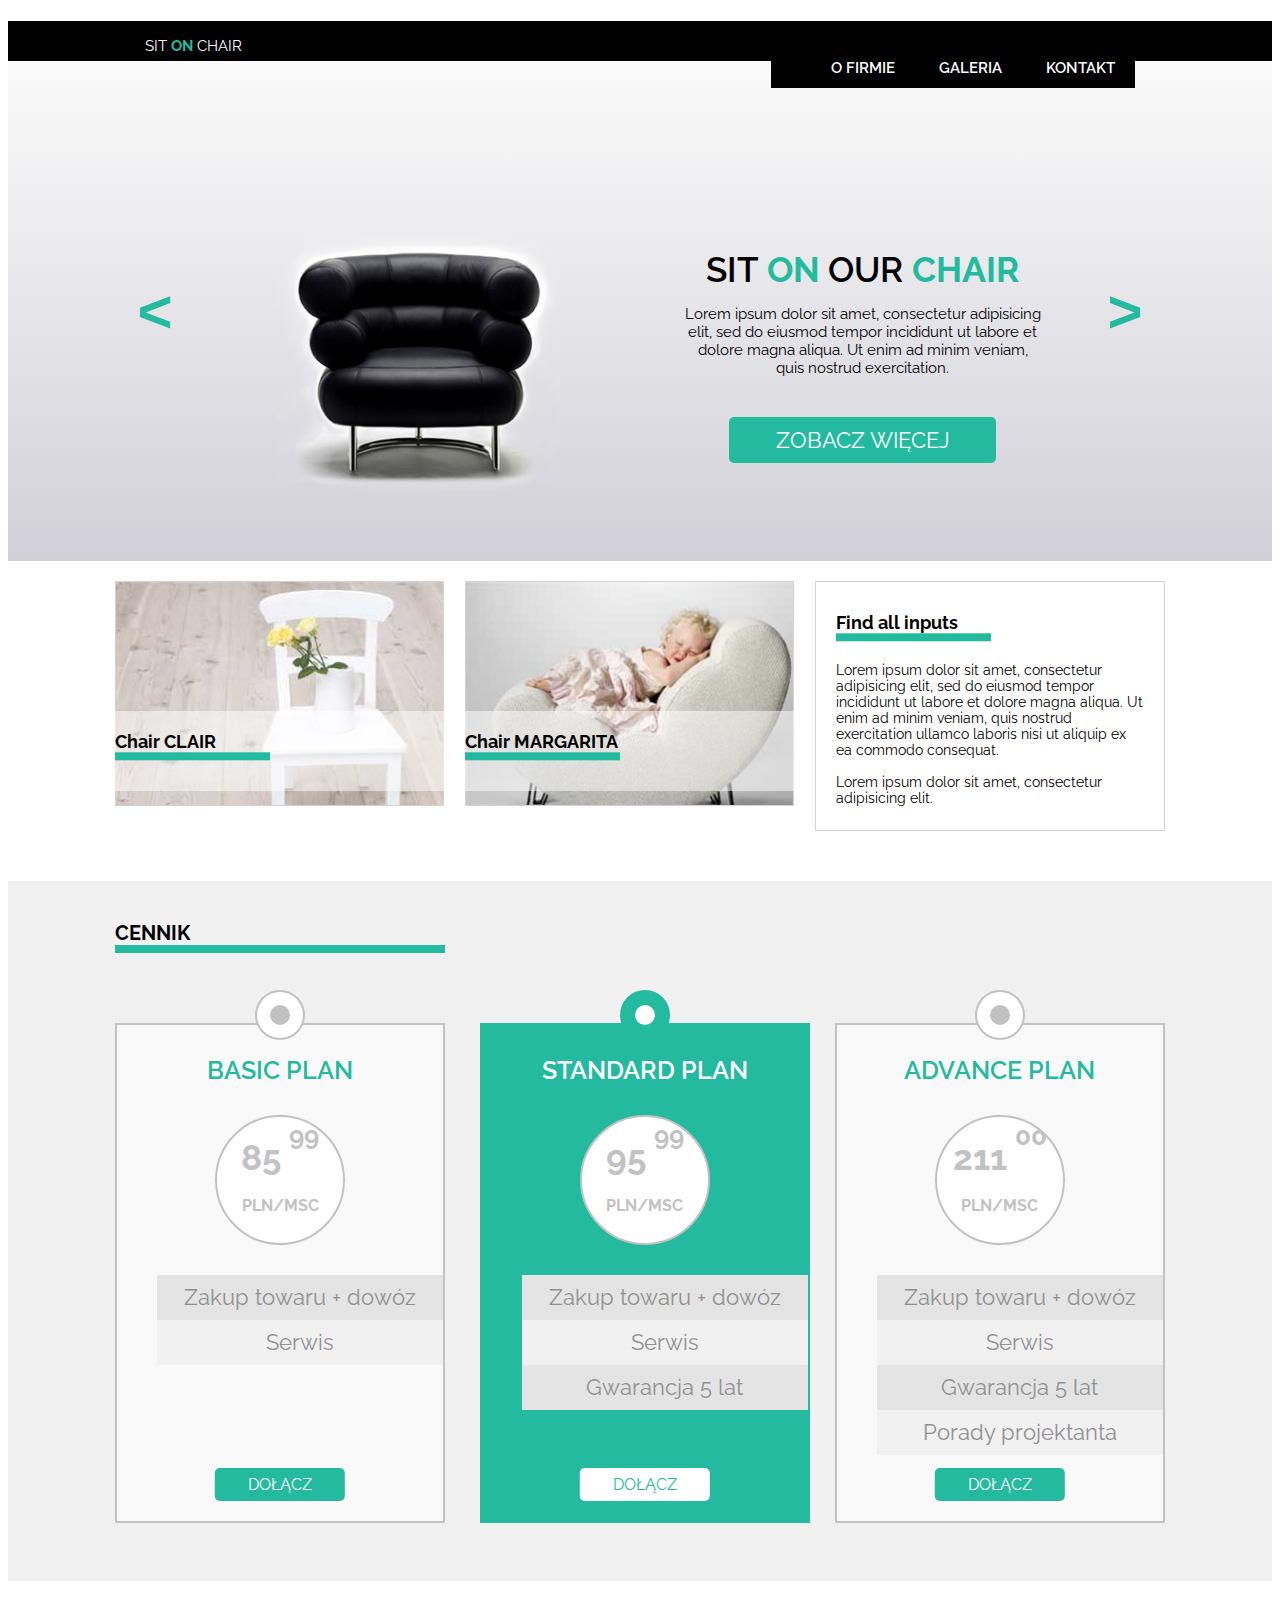
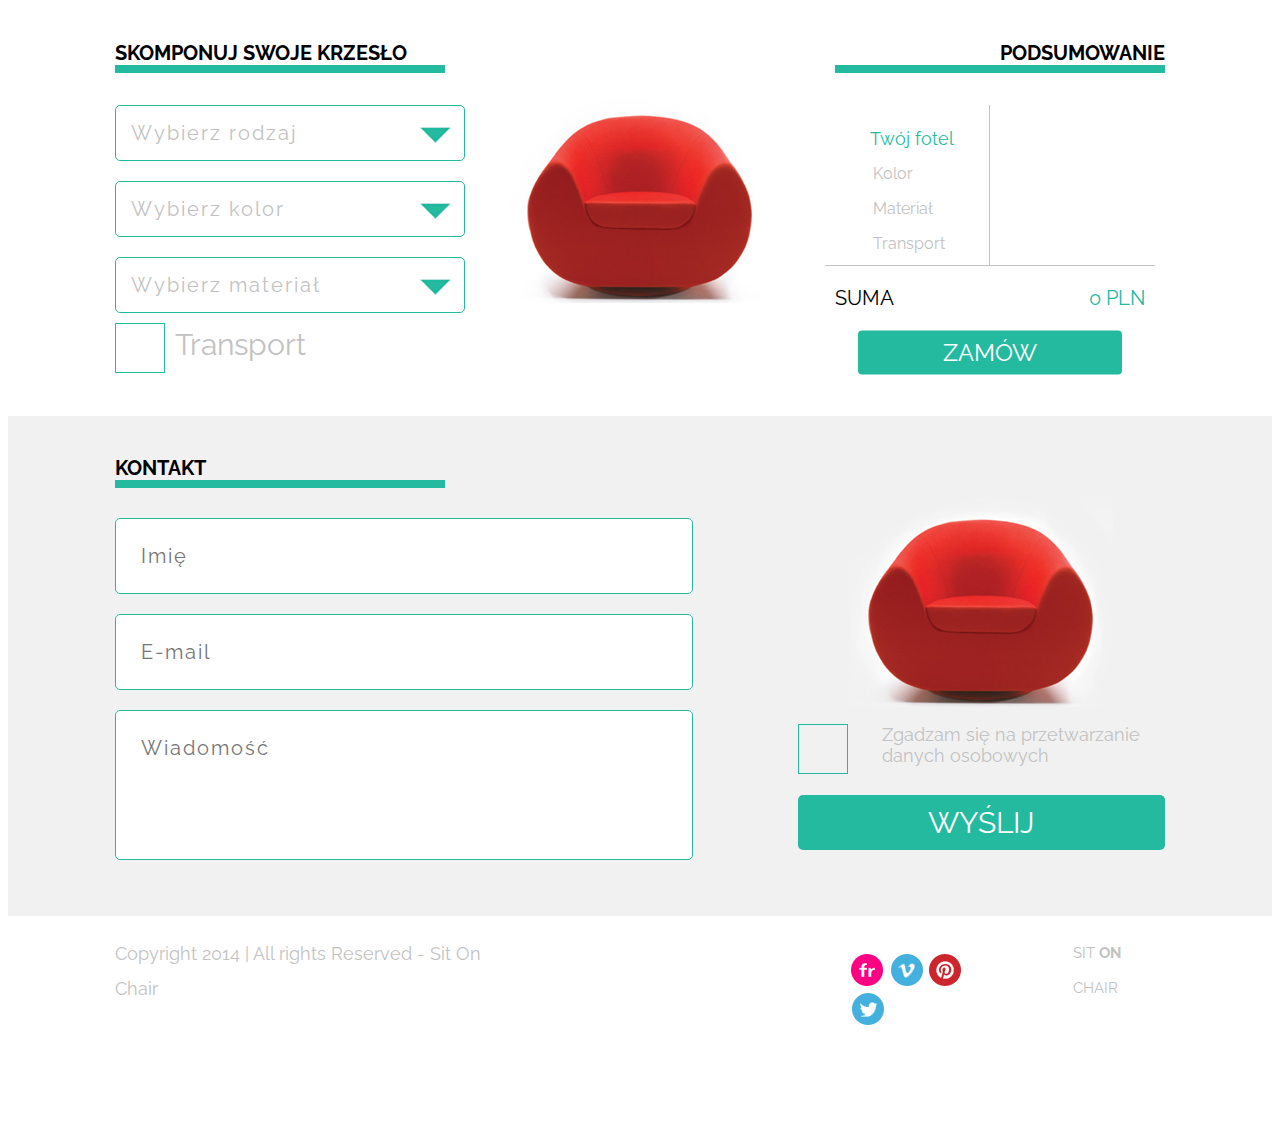
<file: index.html>
<!DOCTYPE html>
<html lang="pl-PL">

<head>
    <meta charset="UTF-8">
    <title>WWW sit_on_chair</title>
    <link href="https://fonts.googleapis.com/css?family=Raleway:300,400,600,700,900&amp;subset=latin-ext" rel="stylesheet">
    <link rel="stylesheet" href="https://maxcdn.bootstrapcdn.com/font-awesome/4.7.0/css/font-awesome.min.css">
    <link rel="stylesheet" href="./css/reset.css">
    <link rel="stylesheet" href="./css/style.css">
</head>

<body onload="functionalities()">
    <header id="main-header">
        <div class="container">
            <h1>
                <a href="/" class="main-logo-link"> sit <span class="main-color"> on </span> chair </a>
            </h1>

<!-- navi -------------------------------------------------------------------->

            <nav class="main-navi">
                <ul class="main-menu">
                    <li>
                        <a href="#"> o firmie </a>
                        <ul class="sub-menu">
                            <li> <a href="#"> Aktualności </a> </li>
                            <li> <a href="#"> O firmie </a> </li>
                            <li> <a href="#"> Historia </a> </li>
                        </ul>
                    </li>
                    <li> <a href="#"> galeria </a> </li>
                    <li> <a href="#"> kontakt </a> </li>
                </ul>
            </nav>
        </div>
    </header>

<!-- slider ------------------------------------------------------------------->

    <section id="slider">
        <div class="container">
            <div class="slider-box">
                <button type="button" class="slider-prev"> &lt; </button>
                <div class="slider-items">
                    <div class="slide-active">
                        <div class="slide-photo">
                            <img src="images/black_chair.png" class="slide-main-photo">
                        </div>
                        <div class="slide-photo">
                            <img src="images/red_chair_big.png" class="slide-main-photo">
                        </div>
                        <div class="slide-photo">
                            <img src="images/brown_chair.png" class="slide-main-photo">
                        </div>

                        <div class="slide-content">
                            <div class="slide-title">
                                sit <span class="main-color"> on </span> our <span class="main-color"> chair </span>
                            </div>

                            <div class="slide-text">
                                Lorem ipsum dolor sit amet, consectetur adipisicing elit, sed do eiusmod tempor incididunt ut labore et dolore magna aliqua. Ut enim ad minim veniam, quis nostrud exercitation.
                            </div>

                            <a href="#" class="green-button slide-button"> Zobacz więcej </a>
                        </div>

                    </div>
                </div>
                <button type="button" class="slider-next"> &gt; </button>
            </div>
        </div>
    </section>

<!-- section id="products"  --------------------------------------------------->

    <section id="products">
        <h2 class="healine-products"> Produkty </h2>
        <div class="container">
            <div class="row">
                <div class="col1-3">
                    <div class="products photo product01">
                        <a href="#" class="products-link">
                            <img src="images/box1_img.jpg " alt="Product 01">
                            <div class="photo-headline product01">
                                <span class="headline-border"> Chair CLAIR </span>
                            </div>
                        </a>
                    </div>
                </div>

                <div class="col1-3">
                    <div class="products photo product02">
                        <a href="#" class="products-link">
                            <img src="images/box2_img.jpg " alt="Product 02">
                            <div class="photo-headline product02">
                                <span class="headline-border"> Chair MARGARITA </span>
                            </div>
                        </a>
                    </div>
                </div>

                <div class="col1-3 ">
                    <div class="products products-description">
                        <span class="headline-border products-title"> Find all inputs </span>
                        <div class="products-text">
                            Lorem ipsum dolor sit amet, consectetur adipisicing elit, sed do eiusmod tempor incididunt ut labore et dolore magna aliqua. Ut enim ad minim veniam, quis nostrud exercitation ullamco laboris nisi ut aliquip ex ea commodo consequat.
                            <br><br> Lorem ipsum dolor sit amet, consectetur adipisicing elit.
                        </div>
                    </div>
                </div>
            </div>
        </div>
    </section>

<!-- section id="offer"  ------------------------------------------------------>

    <section id="offer">
        <div class="container">
            <h3 class="headline-border bottom-border"> Cennik </h3>
            <div class="row">
                <div class="col1-3">
                    <div class="box offer-box1">
                        <div class="box-headline"> basic plan </div>
                        <div class="price"> 85 <sup> 99 </sup>
                            <span class="money"> pln/msc </span>
                        </div>

                        <ul class="offer-details">
                            <li>Zakup towaru + dowóz</li>
                            <li>Serwis</li>
                        </ul>

                        <a href="#" class="green-button "> dołącz </a>
                    </div>
                </div>

                <div class="col1-3">
                    <div class="box offer-box2 green-box">
                        <div class="box-headline"> standard plan </div>
                        <div class="price"> 95 <sup> 99 </sup>
                            <span class="money"> pln/msc </span>
                        </div>
                        <ul class="offer-details">
                            <li>Zakup towaru + dowóz</li>
                            <li>Serwis</li>
                            <li>Gwarancja 5 lat</li>
                        </ul>

                        <a href="#" class="green-button"> dołącz </a>
                    </div>
                </div>

                <div class="col1-3">
                    <div class="box offer-box3">
                        <div class="box-headline"> advance plan </div>
                        <div class="price"> 211 <sup> 00 </sup>
                            <span class="money"> pln/msc </span>
                        </div>

                        <ul class="offer-details">
                            <li>Zakup towaru + dowóz</li>
                            <li>Serwis</li>
                            <li>Gwarancja 5 lat</li>
                            <li>Porady projektanta</li>
                        </ul>

                        <a href="#" class="green-button"> dołącz </a>
                    </div>
                </div>
            </div>
        </div>
    </section>

<!-- section id="calc"  ------------------------------------------------------->

    <section id="calc">
        <div class="container">
            <div class="calc-headlines">
                <h3 class="headline-border bottom-border"> Skomponuj swoje krzesło </h3>
                <h3 class="headline-border bottom-border"> Podsumowanie </h3>
            </div>
            <form class="calc-form">
                <div class="row">

                    <div class="col1-3">
                        <div class="calc-form-left">
                            <div class="select-container">
                                <select class="calc-select items">
                                    <option value="">Wybierz rodzaj</option>
                                    <option value="Chair Clair" data-price="300">Chair Clair</option>
                                    <option value="Chair Margarita" data-price="200">Chair Margarita</option>
                                    <option value="Chair Selena" data-price="100">Chair Selena</option>
                                </select>
                            </div>

                            <div class="select-container">
                                <select class="calc-select colors">
                                    <option value="">Wybierz kolor</option>
                                    <option value="Czerwony" data-price="0">czerwony</option>
                                    <option value="Czarny" data-price="0">czarny</option>
                                    <option value="Pomarańczowy" data-price="0">pomarańczowy</option>
                                </select>
                            </div>

                            <div class="select-container">
                                <select class="calc-select material">
                                    <option value="">Wybierz materiał</option>
                                    <option value="Tkanina" data-price="50">tkanina</option>
                                    <option value="Skóra" data-price="200">skóra</option>
                                </select>
                            </div>

                            <div class="form-checkbox">
                                <label class="checkbox-label">
                                    <input type="checkbox" class="input-style-ch transport-checkbox">
                                    <span class="img-checked" data-price="50"> </span>
                                    <span class="form-text transport" > Transport </span>
                                </label>
                            </div>
                        </div>
                    </div>

                    <div class="col1-3">
                        <div class="calc-form-center">
                            <img src="images/red_chair.png" alt="Product">
                        </div>
                    </div>

                    <div class="col1-3">
                        <div class="calc-form-right">
                            <div class="order-container">
                                <div class="order-details">
                                    <ul class="order-details-list">
                                        <li class="order-item">Twój fotel</li>
                                        <li class="order-color">Kolor</li>
                                        <li class="order-material">Materiał</li>
                                        <li class="order-transport">Transport</li>
                                    </ul>

                                </div>
                                <div class="order-prices">
                                    <ul class="order-details-prices">
                                        <li class="order-item-price"></li>
                                        <li class="order-color-price"></li>
                                        <li class="order-material-price"></li>
                                        <li class="order-transport-price"></li>
                                    </ul>
                                </div>
                                <div class="order-sum">
                                    <span> Suma </span>
                                    <span class="order-total-sum"> </span>
                                </div>
                                <div class="orderBtn">
                                    <button type="submit" class="green-button orderChair"> Zamów </button>
                            </div>
                            </div>
                        </div>
                    </div>

                </div>
            </form>
        </div>
    </section>

<!-- section id="form"  ------------------------------------------------------->

    <section id="form">
        <div class="container">
            <h3 class="headline-border bottom-border"> Kontakt </h3>

            <div class="form-container">
                <div class="row">
                    <form class="input">
                        <div class="col">
                            <div class="form-left">
                                <label for="name" class="visuallyhidden">Imię</label>
                                <input type="text" id="name" name="name" placeholder="Imię" class="form-input">
                                <label for="e-mail" class="visuallyhidden">E-mail</label>
                                <input type="text" id="e-mail" name="e-mail" placeholder="E-mail" class="form-input">
                                <label for="message" class="visuallyhidden">Message</label>
                                <textarea name="message" id="message" placeholder="Wiadomość"></textarea>
                            </div>
                        </div>

                        <div class="col">
                            <div class="form-right">
                                <img src="images/red_chair.png">
                                <div class="form-checkbox">
                                    <label class="checkbox-label">
                                        <input type="checkbox" class="input-style-ch">
                                        <span class="img-checked"> </span>
                                        <span class="form-text">
                                            Zgadzam się na przetwarzanie danych osobowych
                                        </span>
                                    </label>
                                </div>
                                <button type="submit" class="green-button"> Wyślij </button>
                            </div>
                        </form>
                    </div>
                </div>
            </div>
        </div>
    </section>

<!-- section id="footer"  ----------------------------------------------------->

    <footer id="footer">
        <div class="container">
            <div class="copy">
                Copyright 2014 | All rights Reserved - Sit On Chair
            </div>

            <div class="social-icons-box">
                <ul class="social-icons">
                    <li> <a class="social social-flickr" href="">Flickr</a> </li>
                    <li> <a class="social social-vimeo" href="">Vimeo</a> </li>
                    <li> <a class="social social-pinterest" href="">Pinterest</a> </li>
                    <li> <a class="social social-twitter" href="">Twitter</a> </li>
                </ul>
            </div>

            <a href="/" class="main-logo-link main-logo-grey"> sit <span> on </span> chair </a>
        </div>
    </footer>

    <script src="js/app.js"></script>

</body>

</html>
</file>
<file: css/style.css>
/* ------------------------------------------
global class
-------------------------------------------- */

.clearfix:before,
.clearfix:after {
    content: "";
    display: table;
    clear: both;
}

* {
    box-sizing: border-box;
}

.container {
    width: 1050px;
    margin: 0 auto;
    position: relative;
}

.green-button {
    color: #fff;
    font-family: 'Raleway', sans-serif;
    background-color: #24BA9F;
    text-align: center;
    text-decoration: none;
    text-transform: uppercase;
    padding: 10px 15px;
    border: 0;
    border-radius: 5px;
}

.main-color {
    color: #24BA9F;
    font-weight: bold;
}

.col1-3 {
    width: 33.3333%;
    height: 100%;
    float: left;
}

.col1-2 {
    width: 50%;
}

.headline-border {
    font-size: 18px;
    font-weight: 700;
    width: 150px;
    border-bottom: 8px solid #24BA9F;
}

.container .bottom-border {
    width: 330px;
    font-size: 20px;
    font-weight: 700;
    text-transform: uppercase;
    padding-top: 40px;
    margin-bottom: 20px;
}

.invisible {
    display: none;
}

.visible {
    display: block;
}

.visuallyhidden {
    border: 0;
    clip: rect(0 0 0 0);
    -webkit-clip-path: inset(50%);
    clip-path: inset(50%);
    height: 1px;
    margin: -1px;
    overflow: hidden;
    padding: 0;
    position: absolute;
    width: 1px;
    white-space: nowrap;
    /* 1 */
}


/* kolor zielono-niebieski #24BA9F */


/* ------------------------------------------
layout
------------------------------------------- */

body {
    font-family: 'Raleway', sans-serif;
    font-size: 16px;
}


/* ------------------------------------------
header
------------------------------------------- */

#main-header {
    height: 40px;
    background-color: #000;
    z-index: 1;
}

.main-logo-link {
    font-size: 15px;
    text-transform: uppercase;
    line-height: 40px;
    color: #fff;
    font-weight: 400;
    text-decoration: none;
    background-color: #000;
    margin-left: 30px;
}

.main-navi {
    float: right;
}

.main-menu {
    color: #fff;
    background-color: #000;
    text-decoration: none;
    margin-right: 30px;
    margin-top: -40px;
    position: relative;
}

.main-menu li {
    display: inline-block;
    margin-left: 20px;
    margin-right: 20px;
}

.main-menu a {
    color: #fff;
    font-size: 15px;
    text-decoration: none;
    text-transform: uppercase;
    font-weight: 600;
    line-height: 40px;
    background-color: #000;
}

.main-menu a:hover {
    color: #24BA9F;
}


/* ------------------------------------------
submenu ze strzałką
------------------------------------------- */

.sub-menu {
    color: #fff;
    background-color: #000;
    text-decoration: none;
    position: absolute;
    left: -5%;
    margin-top: 20px;
    display: none;
    z-index: 1;
}


/* .main-menu li:hover .sub-menu {
    display: block;
} */

.sub-menu:after {
    content: "";
    width: 0;
    height: 0;
    border-left: 15px solid transparent;
    border-right: 15px solid transparent;
    border-bottom: 15px solid black;
    position: absolute;
    top: -10px;
    left: 50%;
    transform: translateX(-50%);
}

.sub-menu:before {
    content: "";
    background: transparent;
    position: absolute;
    left: 0;
    top: -20px;
    height: 20px;
    width: 100%;
}

.sub-menu li {
    padding: 0 5px;
    display: block;
}

.sub-menu a {
    color: #fff;
    text-decoration: none;
    font-size: 16px;
    line-height: 30px;
    font-weight: 600;
    text-transform: none;
    background-color: #000;
}


/* ------------------------------------------
section id="slider"
------------------------------------------- */

#slider {
    background: linear-gradient(to bottom, #fafafa 0%, #d1d0d8 100%);
    height: 500px;
}

.slider-prev,
.slider-next {
    width: 80px;
    height: 500px;
    position: absolute;
    top: 0;
    left: 0;
    display: flex;
    justify-content: center;
    align-items: center;
    font-size: 60px;
    font-weight: 600;
    text-decoration: none;
    color: #24BA9F;
    background: none;
    border: 0;
    transition: 0.5s color;
}

.slider-prev:hover,
.slider-next:hover {
    color: #000;
}

.slider-prev:focus,
.slider-next:focus {
    outline: none;
}

.slider-next {
    right: 0;
    left: auto;
}

.slide-active {
    width: 890px;
    height: 500px;
    margin-left: 80px;
    display: flex;
    flex-direction: row;
    flex-wrap: nowrap;
}

.slide-photo {
    width: 50%;
    height: 300px;
    margin-top: 100px;
}

.slide-content {
    display: flex;
    flex-direction: column;
    flex-wrap: wrap;
    align-items: center;
    align-content: center;
    justify-content: center;
    width: 50%;
    height: 100%;
}

.slide-title {
    font-size: 35px;
    font-weight: 600;
    text-transform: uppercase;
    margin-top: 5px;
    margin-bottom: 15px;
}

.slide-text {
    color: #000;
    font-size: 15px;
    text-align: center;
    width: 80%;
}

.green-button.slide-button {
    font-size: 22px;
    margin-top: 40px;
    width: 60%;
}


/* ------------------------------------------
section id="products"
------------------------------------------- */

#products {
    background-color: #fff;
    height: 300px;
}

#products>h2 {
    display: none;
}

.products.photo {
    width: 329px;
    height: 225px;
    margin-top: 20px;
    margin-bottom: 20px;
    position: relative;
    overflow: hidden;
}

.products img {
    width: 329px;
    height: 225px;
    border: 1px solid #d3d3d3;
    transition: 1s all;
}

.products img:hover {
    transform: scale(1.1, 1.1);
}

.products-link .photo-headline {
    width: 100%;
    height: 80px;
    background: rgba(255, 255, 255, 0.5);
    position: absolute;
    top: 130px;
    left: 0;
    transition: 0.5s background-color display;
}

.products-link .photo-headline:hover {
    background: rgba(255, 255, 255, 0.8);
}

.products span {
    width: 155px;
    position: absolute;
    top: 0;
    left: 0;
    transform: translateY(70%);
}

.products-link {
    text-decoration: none;
    color: #000;
}

.products.products-description {
    border: 1px solid #d3d3d3;
    width: 100%;
    height: 250px;
    margin-top: 20px;
    margin-bottom: 20px;
    position: relative;
}

.products .products-title {
    position: absolute;
    top: 10px;
    margin-left: 20px;
}

.products-text {
    font-size: 14px;
    position: absolute;
    top: 60px;
    padding: 20px;
    overflow: hidden;
}


/* ------------------------------------------
section id="offer"
------------------------------------------- */

#offer {
    background-color: #f1f1f1;
    width: 100%;
    height: 700px;
}

.box {
    background-color: #f9f9f9;
    width: 330px;
    height: 500px;
    text-align: center;
    border: 2px solid #c2c2c2;
    margin: 50px 15px;
    position: relative;
}

.box.offer-box1 {
    float: left;
    margin-left: 0;
}

.box.offer-box3 {
    float: right;
    margin-right: 0;
}

.box:before {
    content: "";
    width: 50px;
    height: 50px;
    background-color: #fff;
    border: 2px solid #c2c2c2;
    border-radius: 50%;
    position: absolute;
    top: 0;
    left: 50%;
    transform: translate(-50%, -70%);
    transition: 1s;
}

.box:after {
    content: "";
    width: 20px;
    height: 20px;
    background-color: #c2c2c2;
    border-radius: 50%;
    position: absolute;
    top: 0;
    left: 50%;
    transform: translate(-50%, -100%);
    transition: 1s;
}

.box .box-headline {
    font-size: 25px;
    font-weight: 600;
    color: #24BA9F;
    text-transform: uppercase;
    display: block;
    margin: 30px 0;
}

.box .price {
    background-color: #fff;
    color: #c2c2c2;
    font-size: 35px;
    font-weight: 700;
    width: 130px;
    height: 130px;
    border-radius: 50%;
    border: 2px solid #c2c2c2;
    margin: auto;
    padding-top: 20px;
}

.box .money {
    font-size: 16px;
    text-transform: uppercase;
    font-weight: bold;
}

.box .offer-details {
    line-height: 40px;
    width: 100%;
    margin-top: 30px;
}

.box .offer-details li {
    font-size: 22px;
    line-height: 45px;
    color: #919191;
    text-align: center;
    line-height: 35px;
    padding: 5px 0;
}

.box .offer-details li:nth-child(odd) {
    background-color: #e4e4e4;
}

.box .offer-details li:nth-child(even) {
    background-color: #f1f1f2;
}

.box a {
    font-size: 16px;
    position: absolute;
    bottom: 20px;
    left: 50%;
    transform: translateX(-50%);
    width: 40%;
    padding: 7px 0;
}


/* middle box - green style  ------------------*/

.box.offer-box2 {
    background-color: #24BA9F;
    border-color: #24BA9F;
    color: #fff;
    width: 330px;
}

.box.offer-box2 a {
    background: #fff;
    color: #24BA9F;
}

.box.offer-box2 .box-headline {
    color: #fff;
}

.box.green-box:before {
    background-color: #24BA9F;
    border: 2px solid #24BA9F;
}

.box.green-box:after {
    background-color: #fff;
}


/* ------------------------------------------
section id="calc"
------------------------------------------- */

#calc {
    width: 100%;
    height: 500px;
    margin-bottom: 35px;
}

.calc-form .row {
    width: 100%;
}

.calc-headlines h3 {
    float: left;
    width: 50%;
}

.calc-headlines h3:nth-child(2) {
    float: right;
    text-align: right;
}

.calc-form .row {
    display: flex;
    flex-direction: row;
    justify-content: space-between;
    align-items: center;
}

.select-container {
    overflow: visible;
    background: url(../images/arrow.png) no-repeat right #fff;
}

.calc-select {
    padding: 15px;
    margin: 10px 0;
    letter-spacing: 2px;
    border: 1px solid #24BA9F;
    color: #c2c2c2;
    border-radius: 5px;
    width: 100%;
    font-size: 20px;
    font-family: 'Raleway', sans-serif;
    background-color: #fff;
    -webkit-appearance: none;
    background: transparent;
}

.calc-select:focus {
    outline: 0;
}


/* lewa strona formularza---------------- */

.calc-form-left {
    height: 300px;
}

.calc-select {
    width: 100%;
}

.form-text.transport {
    font-size: 30px;
    margin-left: 30px;
    margin-top: -50px;
}


/* środek formularza-------------------- */

.calc-form-center {
    text-align: center;
    flex-grow: 1;
    margin-bottom: 90px;
}


/* prawa strona formularza----------- */

.calc-form-right {
    height: 300px;
}

.order-container {
    /* border: 2px solid blue; */
    width: 100%;
    display: flex;
    flex-direction: row;
    flex-wrap: wrap;
    padding: 10px;
}

.order-prices,
.order-details {
    /* border: 2px solid blue; */
    width: 50%;
    height: 160px;
}

.order-details {
    border-right: 1px solid #c2c2c2;
}

.order-sum {
    /* border: 2px solid blue; */
    width: 100%;
    height: 40px;
    padding: 5px;
    padding-top: 15px;
    border-top: 1px solid #c2c2c2;
    font-size: 18px;
    text-transform: uppercase;
}

.order-details-list .order-item,
.order-details-prices,
.order-total-sum {
    padding: 5px;
    color: #24BA9F;
    font-size: 18px;
}

.order-details-list li {
    padding: 5px 0;
    padding-left: 8px;
    color: #c2c2c2;
    line-height: 25px;
}

.order-details-prices li {
    padding: 5px 0;
    color: #24BA9F;
    text-align: right;
    line-height: 25px;
}

.order-details-prices {
    float: right;
}

.order-sum span {
    padding: 5px;
    float: left;
    font-size: 20px;
    /*font-weight: bold;*/
}

.order-sum .order-total-sum {
    float: right;
    color: #24BA9F;
}

.orderBtn {
    width: 100%;
}

.orderChair {
    margin-top: 20px;
    transform: scale(0.8, 0.8);
}


/* ------------------------------------------
section id="form"
------------------------------------------- */

#form {
    background-color: #f1f1f1;
    height: 500px;
    margin-top: -100px;
    width: 100%;
}

.bottom-border {
    width: 330px;
}

.input {
    width: 100%;
    height: 350px;
}


/* formularz - lewa strona ----------------------------- */

.form-left {
    width: 55%;
    float: left;
}

.form-input,
textarea {
    padding: 25px;
    margin: 10px 0;
    letter-spacing: 2px;
    border: 1px solid #24BA9F;
    border-radius: 5px;
    width: 100%;
    font-size: 20px;
    font-family: 'Raleway', sans-serif;
}

.input,
textarea {
    color: #c2c2c2;
}

.form-left input:focus,
textarea:focus {
    outline: 0;
}

.form-left textarea {
    overflow: auto;
    height: 150px;
    resize: none;
}


/* formularz - prawa strona --------------------------------*/

.form-right {
    width: 35%;
    height: 350px;
    float: right;
    display: flex;
    flex-wrap: wrap;
    align-items: center;
    justify-content: center;
}

.form-right>img {
    margin-top: -20px;
}

.form-checkbox {
    width: 100%;
    display: flex;
    flex-direction: row;
    justify-content: space-between;
    align-items: center;
}

.input-style-ch {
    left: -99999999px;
    display: none;
}

.form-checkbox {
    position: relative;
}

.form-checkbox .checkbox-label input~.img-checked {
    width: 50px;
    height: 50px;
    border: 1px solid #24BA9F;
    display: inline-block;
}

.form-checkbox .checkbox-label input~.img-checked:before {
    width: 50px;
    height: 50px;
    background: url(../images/form_ok.jpg) center center no-repeat;
    position: absolute;
    left: 0;
    top: 0;
    content: '';
    opacity: 0;
    visibility: visible;
    transform: scale(0.6, 0.6);
    transition: 0.5s all;
}

.form-checkbox .checkbox-label input:checked~.img-checked:before {
    opacity: 1;
    visibility: visible;
    transform: scale(1, 1);
}

.form-text {
    text-transform: none;
    font-size: 18px;
    color: #c2c2c2;
    padding-left: 30px;
    display: inline-block;
    width: 85%;
    vertical-align: top;
}

.green-button {
    font-size: 30px;
    width: 100%;
}


/* ------------------------------------------
footer id="footer"
------------------------------------------- */

#footer {
    height: 200px;
    margin-top: 20px;
}

#footer .container {
    display: flex;
    flex-direction: row;
}

.copy {
    font-size: 18px;
    line-height: 35px;
    color: #c2c2c2;
}


/* ----------------------------------------------------- */

.social-icons-box {
    margin-left: 300px;
    margin-right: 50px;
}

.social-icons li {
    display: inline-block;
}

.social-icons li .social {
    width: 35px;
    height: 35px;
    text-indent: -999px;
    overflow: hidden;
    text-align: left;
    display: inline-block;
}

.social-icons .social-flickr {
    background: url(../images/flickr.png) no-repeat;
}

.social-icons .social-vimeo {
    background: url(../images/vimeo.png) no-repeat;
}

.social-icons .social-pinterest {
    background: url(../images/pinterest.png) no-repeat;
}

.social-icons .social-twitter {
    background: url(../images/twitter.png) no-repeat;
}


/* ------------------------------------------------------- */

.main-logo-link.main-logo-grey {
    color: #c2c2c2;
    line-height: 35px;
    background: #fff;
    float: right;
    margin-left: 30px;
}

.main-logo-link>span {
    font-weight: bold;
}
</file>
